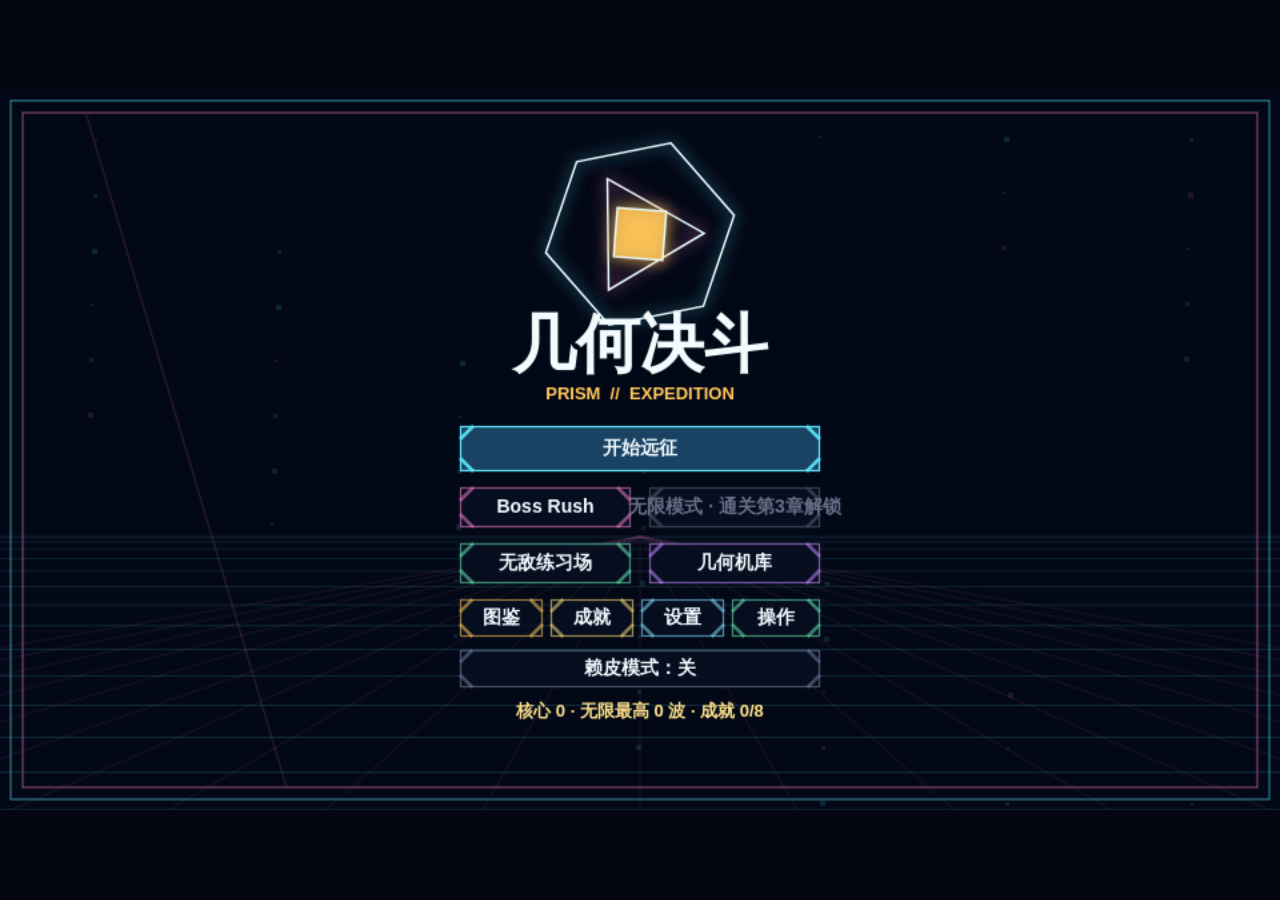
<file: index.html>
<!doctype html>
<html lang="zh-CN">
<head>
    <meta charset="UTF-8" />
    <meta name="viewport" content="width=device-width, initial-scale=1.0" />
    <meta name="theme-color" content="#050914" />
    <title>几何决斗：霓虹远征</title>
    <link rel="stylesheet" href="css/roguelite.css" />
</head>
<body>
    <canvas id="gameCanvas" width="960" height="540" aria-label="几何决斗：霓虹远征游戏画面"></canvas>
    <section id="saveDialog" class="save-dialog" role="dialog" aria-modal="true" aria-labelledby="saveDialogTitle" hidden>
        <div class="save-dialog__panel">
            <h1 id="saveDialogTitle">存档管理</h1>
            <textarea id="saveTransfer" spellcheck="false" aria-label="存档 JSON 文本"></textarea>
            <div class="save-dialog__actions">
                <button id="saveDialogApply" type="button">确认</button>
                <button id="saveDialogClose" type="button">关闭</button>
            </div>
        </div>
    </section>
    <section id="keybindDialog" class="keybind-dialog" role="dialog" aria-modal="true" aria-live="polite" hidden>
        <div class="keybind-dialog__panel">
            <p id="keybindPrompt" class="keybind-dialog__prompt">选择一个你想要的按键</p>
            <div id="keybindConfirmation" class="keybind-dialog__confirmation" hidden>
                <p id="keybindConfirmationText"></p>
                <div class="keybind-dialog__actions">
                    <button id="keybindConfirm" type="button">确定</button>
                    <button id="keybindCancel" type="button">取消</button>
                </div>
            </div>
        </div>
    </section>
    <noscript>此游戏需要启用 JavaScript。</noscript>
    <script type="module" src="js/main.js"></script>
</body>
</html>
</file>
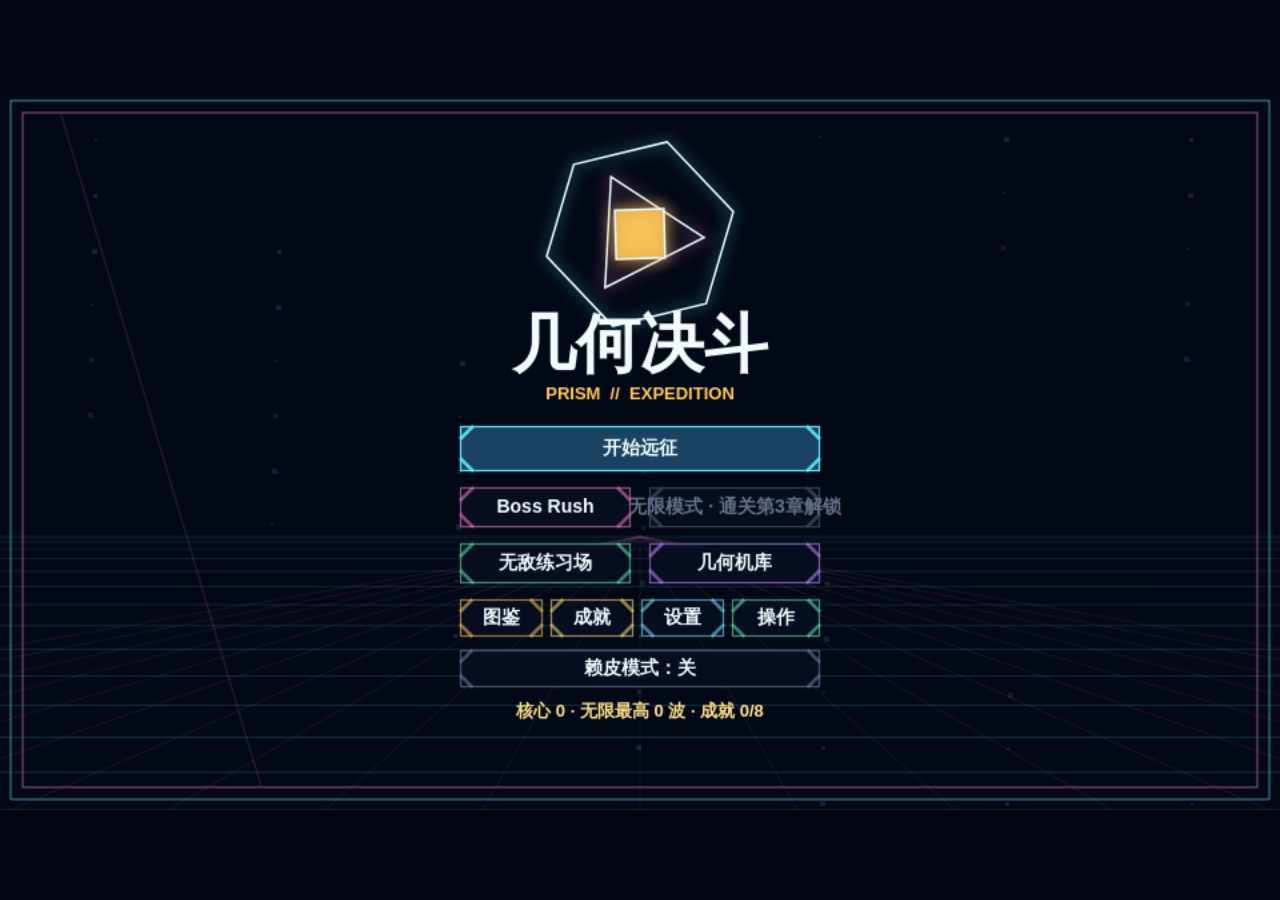
<file: 几何决斗-战术版.html>
<!doctype html>
<html lang="zh-CN">
<head>
    <meta charset="UTF-8" />
    <meta name="viewport" content="width=device-width, initial-scale=1.0" />
    <meta http-equiv="refresh" content="0; url=./index.html" />
    <title>几何决斗：霓虹远征</title>
</head>
<body>
    <p>几何决斗已升级为“霓虹远征”。请使用本目录的 <strong>start.bat</strong> 启动本地服务器。</p>
    <p><a href="./index.html">打开新入口</a></p>
    <script>
        if (location.protocol !== 'file:') location.replace('./index.html');
    </script>
</body>
</html>
</file>
<file: css/roguelite.css>
:root { color-scheme: dark; background: #030611; }
* { box-sizing: border-box; }
html, body { width: 100%; min-width: 320px; height: 100%; margin: 0; overflow: hidden; background: #030611; }
body { display: grid; place-items: center; font-family: "Segoe UI", "Microsoft YaHei", sans-serif; user-select: none; }
#gameCanvas { display: block; width: min(100vw, calc(100vh * 1.7777778)); height: min(100vh, calc(100vw / 1.7777778)); max-width: 100vw; max-height: 100vh; background: #070b1c; cursor: crosshair; }
.save-dialog { position: fixed; inset: 0; z-index: 5; display: grid; place-items: center; padding: 20px; background: rgba(1, 4, 14, .76); }
.save-dialog[hidden] { display: none; }
.save-dialog__panel { width: min(620px, 100%); border: 2px solid #70e6ff; background: #071126; box-shadow: 0 0 36px rgba(88, 215, 255, .25); padding: 20px; }
.save-dialog h1 { margin: 0 0 14px; color: #eaf8ff; font-size: 20px; font-weight: 600; }
.save-dialog textarea { display: block; width: 100%; min-height: 250px; resize: vertical; border: 1px solid #41668b; background: #020817; color: #d9efff; padding: 12px; font: 13px/1.5 Consolas, "Microsoft YaHei", monospace; }
.save-dialog__actions { display: flex; justify-content: flex-end; gap: 10px; margin-top: 14px; }
.save-dialog button { border: 1px solid #67dfff; background: #123c60; color: #f3fbff; min-height: 32px; padding: 0 18px; font: 600 14px "Segoe UI", "Microsoft YaHei", sans-serif; cursor: pointer; }
.save-dialog button:hover { background: #1e5b87; }
.keybind-dialog { position: fixed; inset: 0; z-index: 10; display: grid; place-items: center; padding: 20px; background: rgba(1, 4, 14, .7); backdrop-filter: blur(6px); }
.keybind-dialog[hidden] { display: none; }
.keybind-dialog__panel { width: min(520px, 100%); border: 1px solid #72ddff; background: rgba(5, 16, 37, .96); box-shadow: 0 0 42px rgba(88, 215, 255, .3); padding: 28px; text-align: center; }
.keybind-dialog__prompt, .keybind-dialog__confirmation p { margin: 0; color: #effaff; font: 600 20px/1.55 "Segoe UI", "Microsoft YaHei", sans-serif; }
.keybind-dialog__prompt { color: #8ce8ff; text-shadow: 0 0 16px rgba(112, 230, 255, .55); }
.keybind-dialog__confirmation { display: grid; gap: 22px; }
.keybind-dialog__actions { display: flex; justify-content: center; gap: 14px; }
.keybind-dialog button { min-width: 112px; min-height: 36px; border: 1px solid #e8f5ff; color: #10213a; background: #f5f9ff; font: 600 14px "Segoe UI", "Microsoft YaHei", sans-serif; cursor: pointer; }
.keybind-dialog button:hover { filter: brightness(1.08); }
#keybindConfirm { border-color: #66dfff; background: #1979bc; color: #effaff; }
@media (max-width: 760px) { body { place-items: start center; } #gameCanvas { width: 100vw; height: auto; } }
</file>
